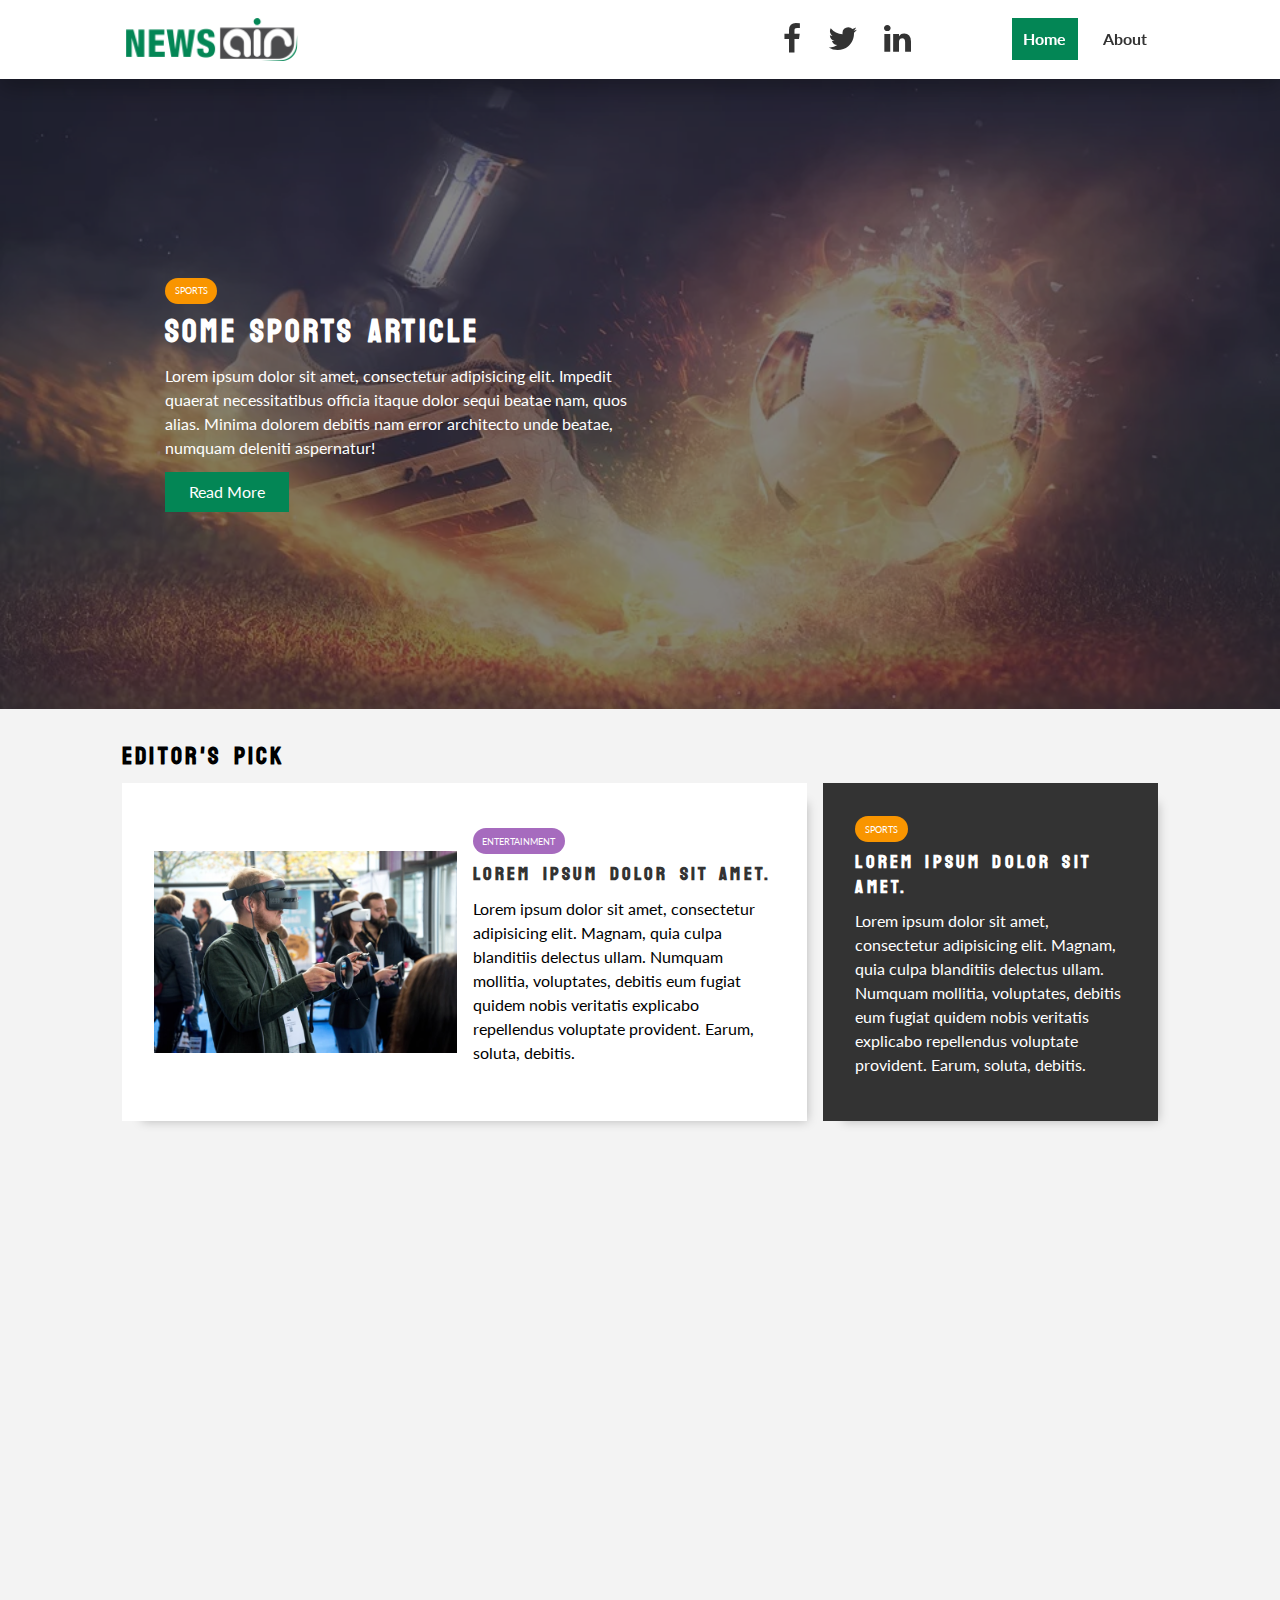
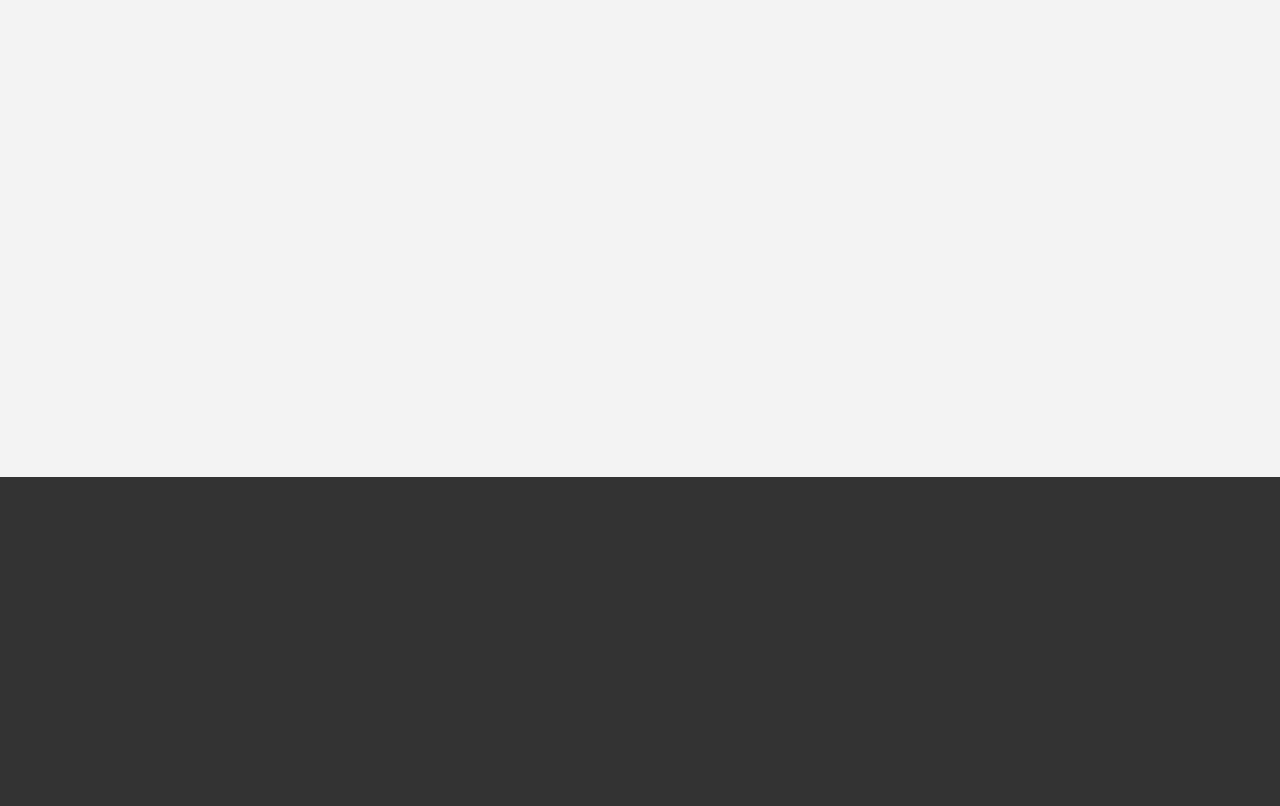
<file: index.html>
<!DOCTYPE html>
<html lang="en">

<head>
    <meta charset="UTF-8">
    <title>AirNew | Home of latest buzz</title>

    <!--PLUGINS -->
    <!--FONT AWESOME-->
    <link rel="stylesheet" href="css/vendors/font-awesome/css/font-awesome.min.css">

    <!--GOOGLE FONTS-->
    <link href="https://fonts.googleapis.com/css?family=Lato:300,400|Staatliches&display=swap" rel="stylesheet">

    <!--ANIMATE CSS-->
    <link rel="stylesheet" href="css/vendors/animate/animate.css">
    <!--CUTOM CSS-->
    <link rel="stylesheet" href="css/style.css">
    <link rel="stylesheet" media="screen and (max-width:768px)" href="css/mobile.css">

    <link rel="icon" href="images/icon.png">
</head>

<body>
    <!-- NAVBAR-->
    <nav class="navbar">
        <div class="container">
            <img src="images/logo.png" alt="Air News Logo" class="logo">
            <div class="social">
                <a href="https://www.facebook.com" target="_blank"><i class="fa fa-facebook fa-2x"></i></a>
                <a href="https://www.facebook.com" target="_blank"><i class="fa fa-twitter fa-2x"></i></a>
                <a href="https://www.facebook.com" target="_blank"><i class="fa fa-linkedin fa-2x"></i></a>
            </div>
            <ul>
                <li>
                    <a href="index.html" class="active">Home</a>
                    <a href="about.html">About</a>
                </li>
            </ul>
        </div>
    </nav>
    <!-- /NAVBAR-->
    
    <!--SHOWCASE-->
    <div id="showcase">
        <div class="container">
            <div class="showcase-content">
                <div class="category category-sports wow fadeInDown">sports</div>
                <h1 class="wow fadeInDown">Some Sports Article</h1>
                <p class="wow fadeInUp">Lorem ipsum dolor sit amet, consectetur adipisicing elit. Impedit quaerat necessitatibus officia itaque dolor sequi beatae nam, quos alias. Minima dolorem debitis nam error architecto unde beatae, numquam deleniti aspernatur!</p>
                <a href="" class="btn wow fadeInUp">Read More</a>
            </div>
        </div>
    </div>
    <!--/SHOWCASE-->

   <!--HOME ARTICLE SECTION-->
   <section id="home-articles" class="py-2">
       <div class="container">
           <h2>Editor's Pick</h2>
           <div class="articles-container">
               <article class="card card-grid wow fadeInLeft">
                   <img src="images/articles/ent1.jpg" alt="Ent1">
                   <div>
                       <div class="category category-ent">Entertainment</div>
                       <h3><a href="article.html">Lorem ipsum dolor sit amet.</a></h3>
                       <p>Lorem ipsum dolor sit amet, consectetur adipisicing elit. Magnam, quia culpa blanditiis delectus ullam. Numquam mollitia, voluptates, debitis eum fugiat quidem nobis veritatis explicabo repellendus voluptate provident. Earum, soluta, debitis.</p>
                   </div>
               </article>
               
               <article class="card bg-dark wow fadeInRight">
                   <div class="category category-sports">Sports</div>
                   <h3><a href="article.html">Lorem ipsum dolor sit amet.</a></h3>
                   <p>Lorem ipsum dolor sit amet, consectetur adipisicing elit. Magnam, quia culpa blanditiis delectus ullam. Numquam mollitia, voluptates, debitis eum fugiat quidem nobis veritatis explicabo repellendus voluptate provident. Earum, soluta, debitis.</p>
               </article>
               
               <article class="card wow fadeInLeft">
                   <img src="images/articles/tech1.jpg" alt="Technology">
                   <div class="category category-tech">Techology</div>
                   <h3><a href="article.html">Lorem ipsum dolor sit amet.</a></h3>
                   <p>Lorem ipsum dolor sit amet, consectetur adipisicing elit. Magnam, quia culpa blanditiis delectus ullam. Numquam mollitia, voluptates, debitis eum fugiat quidem nobis veritatis explicabo repellendus voluptate provident. Earum, soluta, debitis.</p>
               </article>
               
               <article class="card wow fadeInUp">
                   <div class="category category-sports">Sports</div>
                   <h3><a href="article.html">Lorem ipsum dolor sit amet.</a></h3>
                   <p>Lorem ipsum dolor sit amet, consectetur adipisicing elit. Magnam, quia culpa blanditiis delectus ullam. Numquam mollitia, voluptates, debitis eum fugiat quidem nobis veritatis explicabo repellendus voluptate provident. Earum, soluta, debitis.</p>
                   <img src="images/articles/sports1.jpg" alt="Sports  1">
               </article>
               
               <article class="card wow fadeInRight">
                   <img src="images/articles/tech2.jpg" alt="Technology">
                   <div class="category category-tech">Techology</div>
                   <h3><a href="article.html">Lorem ipsum dolor sit amet.</a></h3>
                   <p>Lorem ipsum dolor sit amet, consectetur adipisicing elit. Magnam, quia culpa blanditiis delectus ullam. Numquam mollitia, voluptates, debitis eum fugiat quidem nobis veritatis explicabo repellendus voluptate provident. Earum, soluta, debitis.</p>
               </article>
               
               <article class="card bg-primary wow fadeInLeft">
                   <div class="category category-sports">Sports</div>
                   <h3><a href="article.html">Lorem ipsum dolor sit amet.</a></h3>
                   <p>Lorem ipsum dolor sit amet, consectetur adipisicing elit. Magnam, quia culpa blanditiis delectus ullam. Numquam mollitia, voluptates, debitis eum fugiat quidem nobis veritatis explicabo repellendus voluptate provident. Earum, soluta, debitis.</p>
               </article>
               
               <article class="card card-grid wow fadeInRight">
                   <div>
                       <div class="category category-ent">Entertainment</div>
                       <h3><a href="article.html">Lorem ipsum dolor sit amet.</a></h3>
                       <p>Lorem ipsum dolor sit amet, consectetur adipisicing elit. Magnam, quia culpa blanditiis delectus ullam. Numquam mollitia, voluptates, debitis eum fugiat quidem nobis veritatis explicabo repellendus voluptate provident. Earum, soluta, debitis.</p>
                   </div>
                   <img src="images/articles/ent2.jpg" alt="Ent2">
               </article>
           </div>
       </div>
   </section>
   <!--/HOME ARTICLE SECTION-->
   
   <!--FOOTER-->
   <footer id="main-footer" class="py-2 bg-dark">
       <div class="container">
           <div class="wow fadeInLeft">
               <img src="images/logo_light.png" alt="Airews Logo" class="footer-logo">
               <p>Lorem ipsum dolor sit amet, consectetur adipisicing elit. Minima eos quidem rerum ea dolore voluptatibus!</p>
           </div>
           <div class="wow fadeInLeft">
               <h3>Email Newsletter</h3>
               <p>Lorem ipsum dolor sit amet, consectetur adipisicing elit. Voluptate, sequi.</p>
               <form>
                   <input type="email" placeholder="Enter Email...">
                   <input type="submit"  class="btn btn-block" value="Subscribe">
               </form>
           </div>
           <div class="wow fadeInRight">
               <h3>Site Links</h3>
               <ul class="list">
                   <li><a href="#">Help &amp; Support</a></li>
                   <li><a href="#">Privacy Policy</a></li>
                   <li><a href="#">About Us</a></li>
                   <li><a href="#">Contact Us</a></li>
               </ul>
           </div>
           <div class="wow fadeInRight">
               <h3>Join Our Club</h3>
               <p>Lorem ipsum dolor sit amet, consectetur adipisicing elit. Doloribus, aut, tenetur? Quas ex reprehenderit delectus.</p>
               <a href="" class="btn btn-secondary">Join Now</a>
           </div>
           <div class="wow fadeInUp">
               <p>Copyright &copy; 2020, All Rights Reserved!</p>
           </div>
       </div>
   </footer>
   <!--/FOOTER-->
   
    <script src="js/vendors/wow/wow.min.js"></script>
    <script>
        new WOW().init();
    </script>
</body>

</html>
</file>
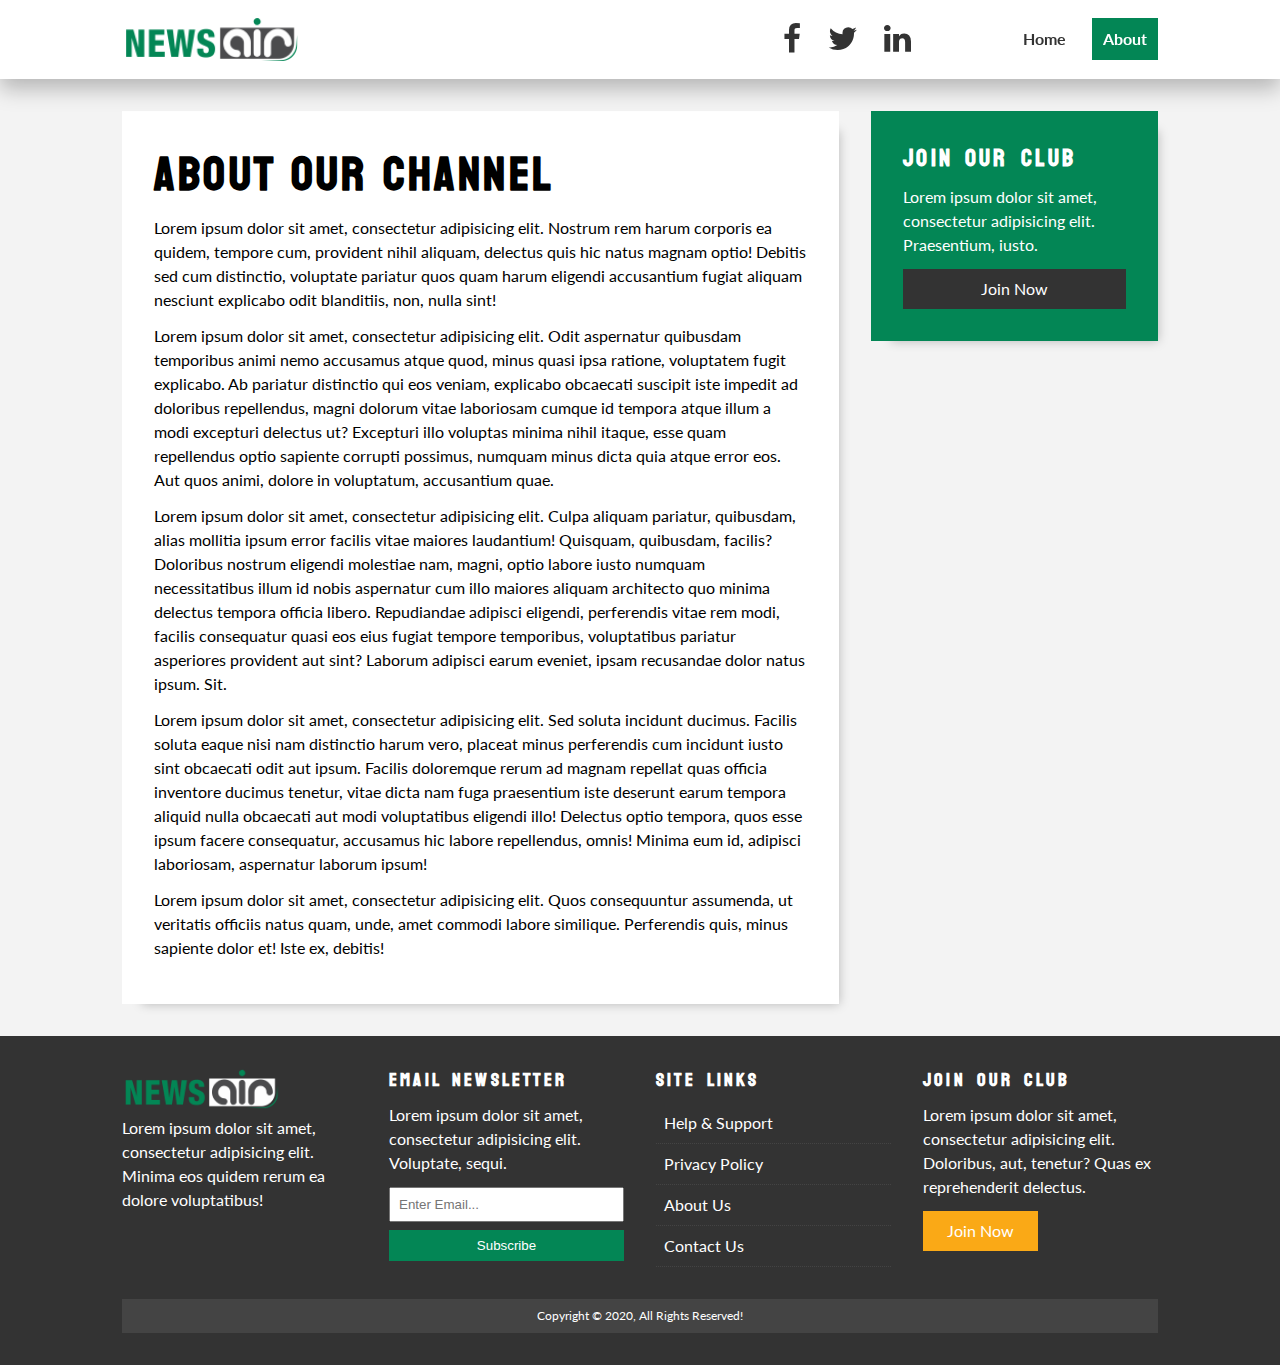
<file: about.html>
<!DOCTYPE html>
<html lang="en">

<head>
    <meta charset="UTF-8">
    <title>AirNew | Home of latest buzz</title>

    <!--PLUGINS -->
    <!--FONT AWESOME-->
    <link rel="stylesheet" href="css/vendors/font-awesome/css/font-awesome.min.css">

    <!--GOOGLE FONTS-->
    <link href="https://fonts.googleapis.com/css?family=Lato:300,400|Staatliches&display=swap" rel="stylesheet">

    <!--ANIMATE CSS-->
    <link rel="stylesheet" href="css/vendors/animate/animate.css">
    <!--CUTOM CSS-->
    <link rel="stylesheet" href="css/style.css">
    <link rel="stylesheet" media="screen and (max-width:768px)" href="css/mobile.css">


    <link rel="icon" href="images/icon.png">
</head>

<body>
    <!-- NAVBAR-->
    <nav class="navbar">
        <div class="container">
            <img src="images/logo.png" alt="Air News Logo" class="logo">
            <div class="social">
                <a href="https://www.facebook.com" target="_blank"><i class="fa fa-facebook fa-2x"></i></a>
                <a href="https://www.facebook.com" target="_blank"><i class="fa fa-twitter fa-2x"></i></a>
                <a href="https://www.facebook.com" target="_blank"><i class="fa fa-linkedin fa-2x"></i></a>
            </div>
            <ul>
                <li>
                    <a href="index.html" >Home</a>
                    <a href="about.html" class="active">About</a>
                </li>
            </ul>
        </div>
    </nav>
    <!-- /NAVBAR-->


   <section id="about">
       <div class="container">
           <div class="page-content">
               <article class="card">
                   <h1 class="l-heading">About Our Channel</h1>
                   <p>Lorem ipsum dolor sit amet, consectetur adipisicing elit. Nostrum rem harum corporis ea quidem, tempore cum, provident nihil aliquam, delectus quis hic natus magnam optio! Debitis sed cum distinctio, voluptate pariatur quos quam harum eligendi accusantium fugiat aliquam nesciunt explicabo odit blanditiis, non, nulla sint!</p>
                   <p>Lorem ipsum dolor sit amet, consectetur adipisicing elit. Odit aspernatur quibusdam temporibus animi nemo accusamus atque quod, minus quasi ipsa ratione, voluptatem fugit explicabo. Ab pariatur distinctio qui eos veniam, explicabo obcaecati suscipit iste impedit ad doloribus repellendus, magni dolorum vitae laboriosam cumque id tempora atque illum a modi excepturi delectus ut? Excepturi illo voluptas minima nihil itaque, esse quam repellendus optio sapiente corrupti possimus, numquam minus dicta quia atque error eos. Aut quos animi, dolore in voluptatum, accusantium quae.</p>
                   <p>Lorem ipsum dolor sit amet, consectetur adipisicing elit. Culpa aliquam pariatur, quibusdam, alias mollitia ipsum error facilis vitae maiores laudantium! Quisquam, quibusdam, facilis? Doloribus nostrum eligendi molestiae nam, magni, optio labore iusto numquam necessitatibus illum id nobis aspernatur cum illo maiores aliquam architecto quo minima delectus tempora officia libero. Repudiandae adipisci eligendi, perferendis vitae rem modi, facilis consequatur quasi eos eius fugiat tempore temporibus, voluptatibus pariatur asperiores provident aut sint? Laborum adipisci earum eveniet, ipsam recusandae dolor natus ipsum. Sit.</p>
                   <p>Lorem ipsum dolor sit amet, consectetur adipisicing elit. Sed soluta incidunt ducimus. Facilis soluta eaque nisi nam distinctio harum vero, placeat minus perferendis cum incidunt iusto sint obcaecati odit aut ipsum. Facilis doloremque rerum ad magnam repellat quas officia inventore ducimus tenetur, vitae dicta nam fuga praesentium iste deserunt earum tempora aliquid nulla obcaecati aut modi voluptatibus eligendi illo! Delectus optio tempora, quos esse ipsum facere consequatur, accusamus hic labore repellendus, omnis! Minima eum id, adipisci laboriosam, aspernatur laborum ipsum!</p>
                   <p>Lorem ipsum dolor sit amet, consectetur adipisicing elit. Quos consequuntur assumenda, ut veritatis officiis natus quam, unde, amet commodi labore similique. Perferendis quis, minus sapiente dolor et! Iste ex, debitis!</p>
               </article>
               <aside class="card bg-primary">
                   <h2>Join Our Club</h2>
                   <p>Lorem ipsum dolor sit amet, consectetur adipisicing elit. Praesentium, iusto.</p>
                   <a href="#" class="btn btn-dark btn-block">Join Now</a>
               </aside>
           </div>
       </div>
   </section>
   
   <!--FOOTER-->
   <footer id="main-footer" class="py-2 bg-dark">
       <div class="container">
           <div>
               <img src="images/logo_light.png" alt="Airews Logo" class="footer-logo">
               <p>Lorem ipsum dolor sit amet, consectetur adipisicing elit. Minima eos quidem rerum ea dolore voluptatibus!</p>
           </div>
           <div>
               <h3>Email Newsletter</h3>
               <p>Lorem ipsum dolor sit amet, consectetur adipisicing elit. Voluptate, sequi.</p>
               <form>
                   <input type="email" placeholder="Enter Email...">
                   <input type="submit"  class="btn btn-block" value="Subscribe">
               </form>
           </div>
           <div>
               <h3>Site Links</h3>
               <ul class="list">
                   <li><a href="#">Help &amp; Support</a></li>
                   <li><a href="#">Privacy Policy</a></li>
                   <li><a href="#">About Us</a></li>
                   <li><a href="#">Contact Us</a></li>
               </ul>
           </div>
           <div>
               <h3>Join Our Club</h3>
               <p>Lorem ipsum dolor sit amet, consectetur adipisicing elit. Doloribus, aut, tenetur? Quas ex reprehenderit delectus.</p>
               <a href="" class="btn btn-secondary">Join Now</a>
           </div>
           <div>
               <p>Copyright &copy; 2020, All Rights Reserved!</p>
           </div>
       </div>
   </footer>
   <!--/FOOTER-->
   
    <script src="js/vendors/wow/wow.min.js"></script>
</body>

</html>
</file>
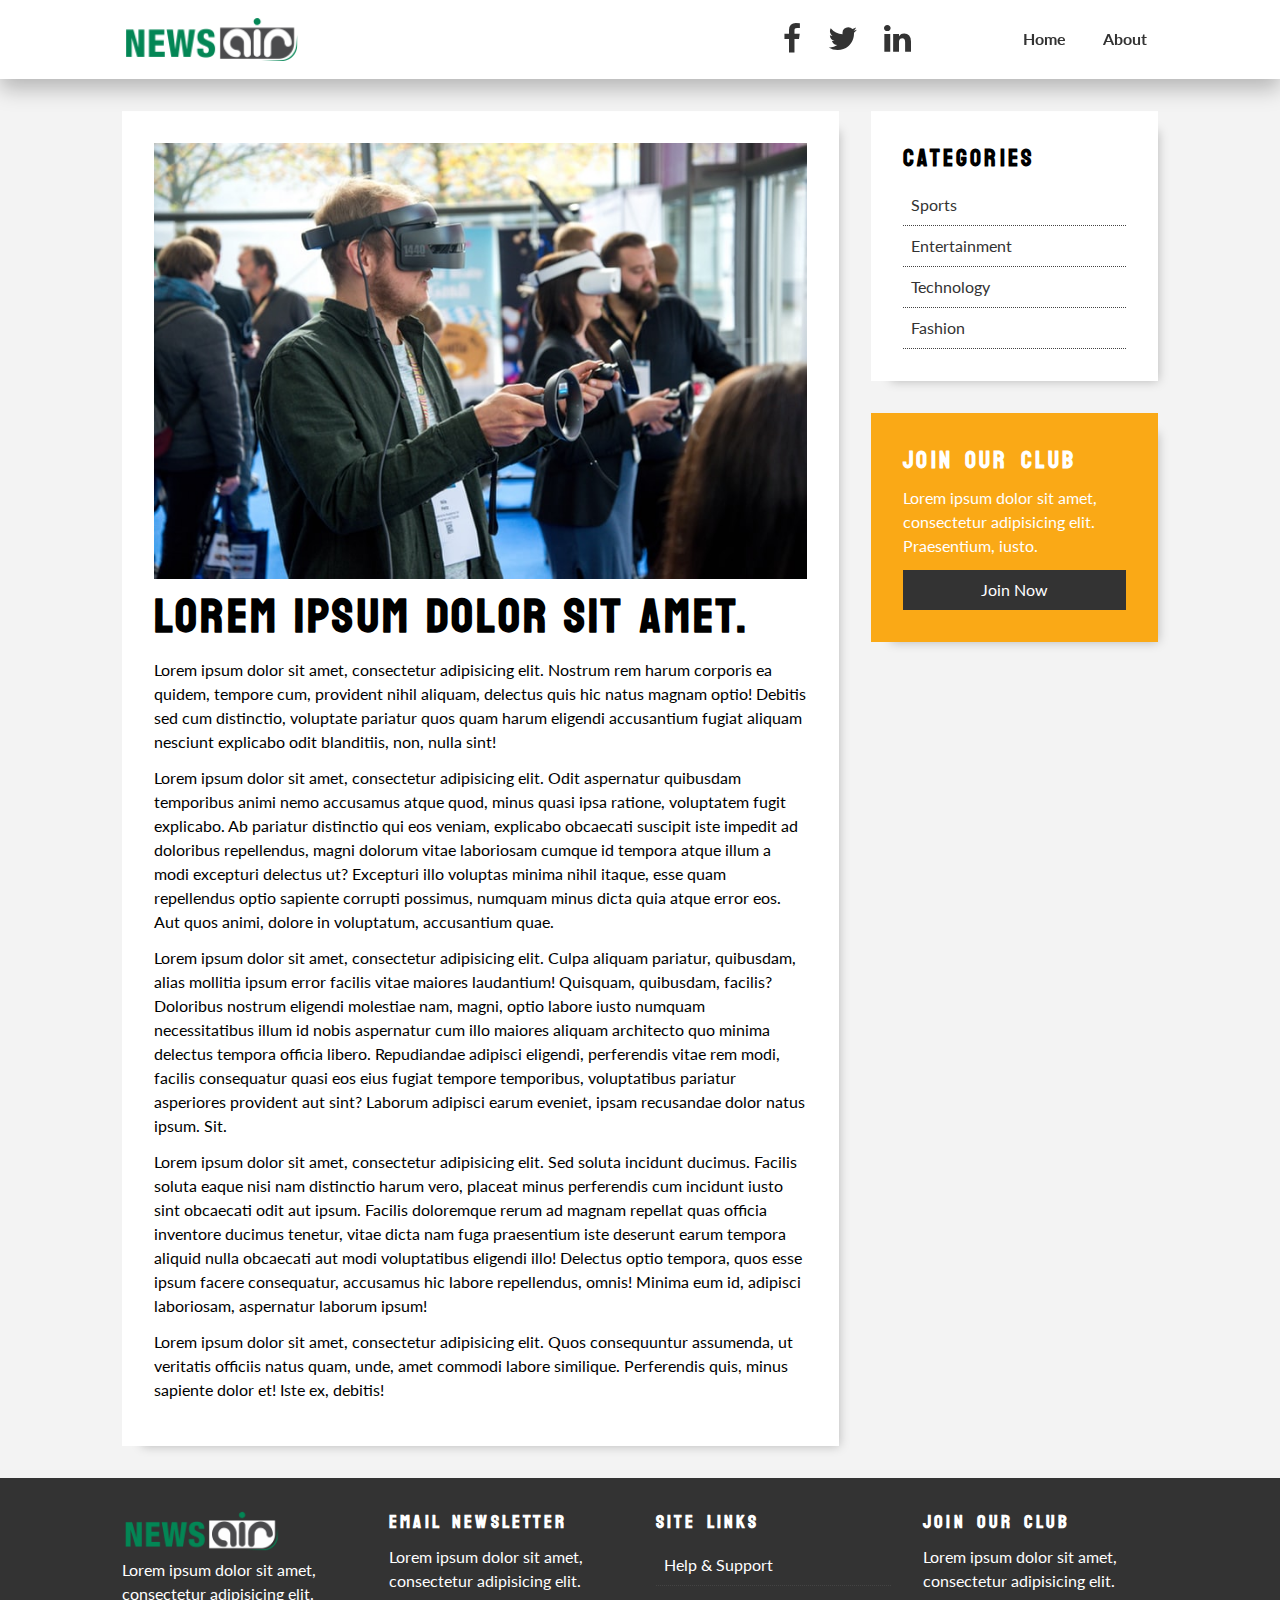
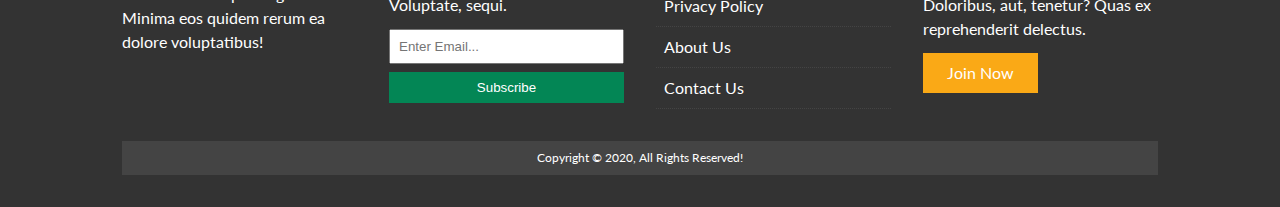
<file: article.html>
<!DOCTYPE html>
<html lang="en">

<head>
    <meta charset="UTF-8">
    <title>AirNew | Home of latest buzz</title>

    <!--PLUGINS -->
    <!--FONT AWESOME-->
    <link rel="stylesheet" href="css/vendors/font-awesome/css/font-awesome.min.css">

    <!--GOOGLE FONTS-->
    <link href="https://fonts.googleapis.com/css?family=Lato:300,400|Staatliches&display=swap" rel="stylesheet">

    <!--ANIMATE CSS-->
    <link rel="stylesheet" href="css/vendors/animate/animate.css">
    <!--CUTOM CSS-->
    <link rel="stylesheet" href="css/style.css">
    <link rel="stylesheet" media="screen and (max-width:768px)" href="css/mobile.css">


    <link rel="icon" href="images/icon.png">
</head>

<body>
    <!-- NAVBAR-->
    <nav class="navbar">
        <div class="container">
            <img src="images/logo.png" alt="Air News Logo" class="logo">
            <div class="social">
                <a href="https://www.facebook.com" target="_blank"><i class="fa fa-facebook fa-2x"></i></a>
                <a href="https://www.facebook.com" target="_blank"><i class="fa fa-twitter fa-2x"></i></a>
                <a href="https://www.facebook.com" target="_blank"><i class="fa fa-linkedin fa-2x"></i></a>
            </div>
            <ul>
                <li>
                    <a href="index.html" >Home</a>
                    <a href="about.html">About</a>
                </li>
            </ul>
        </div>
    </nav>
    <!-- /NAVBAR-->


   <section id="article-page-section">
       <div class="container">
           <div class="page-content">
               <article class="card">
                  <img src="images/articles/ent1.jpg" alt="">
                   <h1 class="l-heading">Lorem ipsum dolor sit amet.</h1>
                   <p>Lorem ipsum dolor sit amet, consectetur adipisicing elit. Nostrum rem harum corporis ea quidem, tempore cum, provident nihil aliquam, delectus quis hic natus magnam optio! Debitis sed cum distinctio, voluptate pariatur quos quam harum eligendi accusantium fugiat aliquam nesciunt explicabo odit blanditiis, non, nulla sint!</p>
                   <p>Lorem ipsum dolor sit amet, consectetur adipisicing elit. Odit aspernatur quibusdam temporibus animi nemo accusamus atque quod, minus quasi ipsa ratione, voluptatem fugit explicabo. Ab pariatur distinctio qui eos veniam, explicabo obcaecati suscipit iste impedit ad doloribus repellendus, magni dolorum vitae laboriosam cumque id tempora atque illum a modi excepturi delectus ut? Excepturi illo voluptas minima nihil itaque, esse quam repellendus optio sapiente corrupti possimus, numquam minus dicta quia atque error eos. Aut quos animi, dolore in voluptatum, accusantium quae.</p>
                   <p>Lorem ipsum dolor sit amet, consectetur adipisicing elit. Culpa aliquam pariatur, quibusdam, alias mollitia ipsum error facilis vitae maiores laudantium! Quisquam, quibusdam, facilis? Doloribus nostrum eligendi molestiae nam, magni, optio labore iusto numquam necessitatibus illum id nobis aspernatur cum illo maiores aliquam architecto quo minima delectus tempora officia libero. Repudiandae adipisci eligendi, perferendis vitae rem modi, facilis consequatur quasi eos eius fugiat tempore temporibus, voluptatibus pariatur asperiores provident aut sint? Laborum adipisci earum eveniet, ipsam recusandae dolor natus ipsum. Sit.</p>
                   <p>Lorem ipsum dolor sit amet, consectetur adipisicing elit. Sed soluta incidunt ducimus. Facilis soluta eaque nisi nam distinctio harum vero, placeat minus perferendis cum incidunt iusto sint obcaecati odit aut ipsum. Facilis doloremque rerum ad magnam repellat quas officia inventore ducimus tenetur, vitae dicta nam fuga praesentium iste deserunt earum tempora aliquid nulla obcaecati aut modi voluptatibus eligendi illo! Delectus optio tempora, quos esse ipsum facere consequatur, accusamus hic labore repellendus, omnis! Minima eum id, adipisci laboriosam, aspernatur laborum ipsum!</p>
                   <p>Lorem ipsum dolor sit amet, consectetur adipisicing elit. Quos consequuntur assumenda, ut veritatis officiis natus quam, unde, amet commodi labore similique. Perferendis quis, minus sapiente dolor et! Iste ex, debitis!</p>
               </article>
               <div class="card">
                   <h2>Categories</h2>
                   <ul class="list">
                       <li><a href="#">Sports</a></li>
                       <li><a href="#">Entertainment</a></li>
                       <li><a href="#">Technology</a></li>
                       <li><a href="#">Fashion</a></li>
                   </ul>
               </div>
               <aside class="card bg-secondary">
                   <h2>Join Our Club</h2>
                   <p>Lorem ipsum dolor sit amet, consectetur adipisicing elit. Praesentium, iusto.</p>
                   <a href="#" class="btn btn-dark btn-block">Join Now</a>
               </aside>
               
           </div>
       </div>
   </section>
   
   <!--FOOTER-->
   <footer id="main-footer" class="py-2 bg-dark">
       <div class="container">
           <div>
               <img src="images/logo_light.png" alt="Airews Logo" class="footer-logo">
               <p>Lorem ipsum dolor sit amet, consectetur adipisicing elit. Minima eos quidem rerum ea dolore voluptatibus!</p>
           </div>
           <div>
               <h3>Email Newsletter</h3>
               <p>Lorem ipsum dolor sit amet, consectetur adipisicing elit. Voluptate, sequi.</p>
               <form>
                   <input type="email" placeholder="Enter Email...">
                   <input type="submit"  class="btn btn-block" value="Subscribe">
               </form>
           </div>
           <div>
               <h3>Site Links</h3>
               <ul class="list">
                   <li><a href="#">Help &amp; Support</a></li>
                   <li><a href="#">Privacy Policy</a></li>
                   <li><a href="#">About Us</a></li>
                   <li><a href="#">Contact Us</a></li>
               </ul>
           </div>
           <div>
               <h3>Join Our Club</h3>
               <p>Lorem ipsum dolor sit amet, consectetur adipisicing elit. Doloribus, aut, tenetur? Quas ex reprehenderit delectus.</p>
               <a href="" class="btn btn-secondary">Join Now</a>
           </div>
           <div>
               <p>Copyright &copy; 2020, All Rights Reserved!</p>
           </div>
       </div>
   </footer>
   <!--/FOOTER-->
   
    <script src="js/vendors/wow/wow.min.js"></script>
</body>

</html>
</file>
<file: css/style.css>
:root {
    --primary-color:#038655;
    --secondary-color: #FAA916;
    --light-color: #F3F3F3;
    --dark-color: #333;
    --max-width: 1100px;
    
    --category-sports: #F99500;
    --category-tech: #009CFF;
    --category-ent: #A66BBE;
}
*{
    padding: 0;
    margin: 0;
    box-sizing: border-box;
}

body{
    background: var(--light-color);
    font-family: 'Lato', sans-serif;
    line-height: 1.5;
}

p{
    margin-bottom: 0.75rem;
}

a{
    text-decoration: none;
    color: var(--dark-color);
}
ul{
    list-style: none;
}
img{
    width: 100%;
}
h1, h2, h3, h4,h5, h6{
    font-family: 'Staatliches', cursive;
    margin-bottom: .65rem;
    line-height: 1.3;
    letter-spacing: .2rem;
    word-spacing: .30rem;
}


/************************************************************************************
                                    UTILITY CLASSES
************************************************************************************/


.container{
    max-width: var(--max-width);
    margin: 0 auto;
    padding: 0 2rem;
    overflow: hidden;
    
}

.card{
    background: #FFF;
    padding: 2rem;
    box-shadow: 10px 10px 10px -10px rgba(0,0,0,.25);
}
.bg-light{
    background: var(--light-color);
    color: var(--dark-color);
}
.bg-dark{
    background: var(--dark-color);
    color: #FFF;
}
.bg-primary{
    background: var(--primary-color);
    color: #FFF;
}
.bg-secondary{
    background: var(--secondary-color);
    color: #FFF;
}

.bg-dark a,
.bg-primary a,
.bg-secondary  a{
    color: #FFF;
}

.py-1{
    padding: 1.5rem 0;
}
.py-2{
    padding: 2rem 0;
}
.py-3{
    padding: 3rem 0;
}

.p-1{
    padding: 1.5rem;
}
.p-2{
    padding: 2rem;
}
.p-3{
    padding: 3rem;
}

.l-heading{
    font-size: 3rem;
}
.m-heading{
    font-size: 2.2rem;
}
.sm-heading{
    font-size: 1.75rem;
}

ul.list li{
    padding: 0.5rem;
    border-bottom: dotted 1px #444;
}

ul.list li a:hover{
    color: var(--primary-color);
}
/*****************************************************************************
                                CATEGORY CLASSES
*****************************************************************************/
.category{
    display: inline-block;
    color: #FFF;
    font-size: .55rem;
    text-transform: uppercase;
    padding: .4rem .6rem;
    border-radius: 15px;
    margin-bottom: .5rem;
}
.category-sports{
    background: var(--category-sports);
}
.category-tech{
    background: var(--category-tech);
}
.category-ent{
    background: var(--category-ent);
}
/*****************************************************************************
                                BUTTON CLASSES
*****************************************************************************/

.btn{
    display: inline-block;
    border: none;
    background: var(--primary-color);
    padding: .5rem 1.5rem;
    color: #FFF;
}
.btn-secondary{
    background: var(--secondary-color);
}
.btn-light{
    background: var(--light-color);
}
.btn-dark{
    background: var(--dark-color);
}
.btn-block{
    display: block;
    text-align: center;
    width: 100%;
}

.btn:focus{
    outline: none;
}
.btn:hover{
    opacity: 0.9;
    transition: opacity .3s;
    cursor: pointer;
}

/*****************************************************************************
                                    NAVBAR
*****************************************************************************/

.navbar{
    background: #FFF;
    position: sticky;
    left: 0;
    top: 0;
    z-index: 9999;
    box-shadow: 0 10px 20px rgba(0,0,0,.25);
    padding: 1rem 0;
}
.navbar .container{
    display: grid;
    grid-template-columns: 3fr 1fr 1fr;
    align-items: center;
}
.navbar .logo{
    width: 180px;
}
.navbar ul{
    display: flex;
    justify-content: flex-end;
}
.navbar ul li a{
    padding: .7rem;
    font-weight: bold;
    margin-right: 10px;
}
.navbar ul li a:last-child{
    margin-right: 0;
}

.navbar ul li a.active{
    background: var(--primary-color);
    color: #FFF;
}
.navbar .social{
    justify-self: center;
}

.navbar .social a{
    padding: .7rem;
}



/*****************************************************************************
                                    SHOWCASE
*****************************************************************************/

#showcase{
    position: relative;
    background: var(--dark-color);
    color: #FFF;
    background-size: cover;
}

#showcase:before{
    content: "";
    background: url('../images/featured.jpg') no-repeat center center;
    background-size: cover;
    position: absolute;
    top: 0;
    left: 0;
    bottom: 0;
    right: 0;
    opacity: 0.4;
}


#showcase .container{
    min-height: 70vh;
    padding: 75px;
    display: grid;
    grid-template-columns: repeat(2, 1fr);
    align-items: center;
    justify-content: center;
}

#showcase .showcase-content{
    z-index: 1;
}

/*****************************************************************************
                                BUTTON CLASSES
*****************************************************************************/
#home-articles .articles-container{
    display: grid;
    grid-template-columns: repeat(3, 1fr);
    grid-gap: 1rem;
}
#home-articles .articles-container .card-grid{
    display: grid;
    grid-template-columns: repeat(2, 1fr);
    grid-gap: 1rem;
    align-items: center;
}
#home-articles .articles-container .card-grid:first-child{
    grid-column: 1/span 2;
}
#home-articles .articles-container .card-grid:last-child{
    grid-column: 2/span 2;
}

/*****************************************************************************
                                    FOOTER
*****************************************************************************/


#main-footer .container{
    display: grid;
    grid-template-columns: repeat(4, 1fr);
    grid-gap: 2rem;
}
.footer-logo{
    max-width: 160px;
}

#main-footer .container input[type="email"]{
    width: 100%;
    padding: .5rem;
    margin-bottom: .5rem;    
}

#main-footer .container > *:last-child{
    background: #444;
    grid-column: 1/span 4;
    text-align: center;
    padding: .5rem;
    font-size: .75rem;
}
#main-footer .container > *:last-child p{
    margin: 0;
}


/*****************************************************************************
                                    About Page
*****************************************************************************/
.page-content{
    display: grid;
    grid-template-columns: 5fr 2fr;
    grid-gap: 2rem;
    margin: 2rem 0;
}
.page-content>*:first-child{
    grid-row: 1/span 3;
}
</file>
<file: css/mobile.css>
.navbar .social{
    display: none;
}
.navbar  .container{
    grid-template-columns: repeat(2, 1fr);
}

#showcase .container{
    grid-template-columns: 1fr;
}

#home-articles .articles-container{
    grid-template-columns: 1fr;
}
#home-articles .articles-container .card-grid{
    grid-template-columns: 1fr;
}
#home-articles .articles-container .card-grid:first-child,
#home-articles .articles-container .card-grid:last-child{
    grid-column: 1;
}

#main-footer .container{
    grid-template-columns: 1fr;
}

#main-footer .container > *:last-child{
    grid-column: 1;
}

.page-content{
    grid-template-columns: 1fr;
}
</file>
